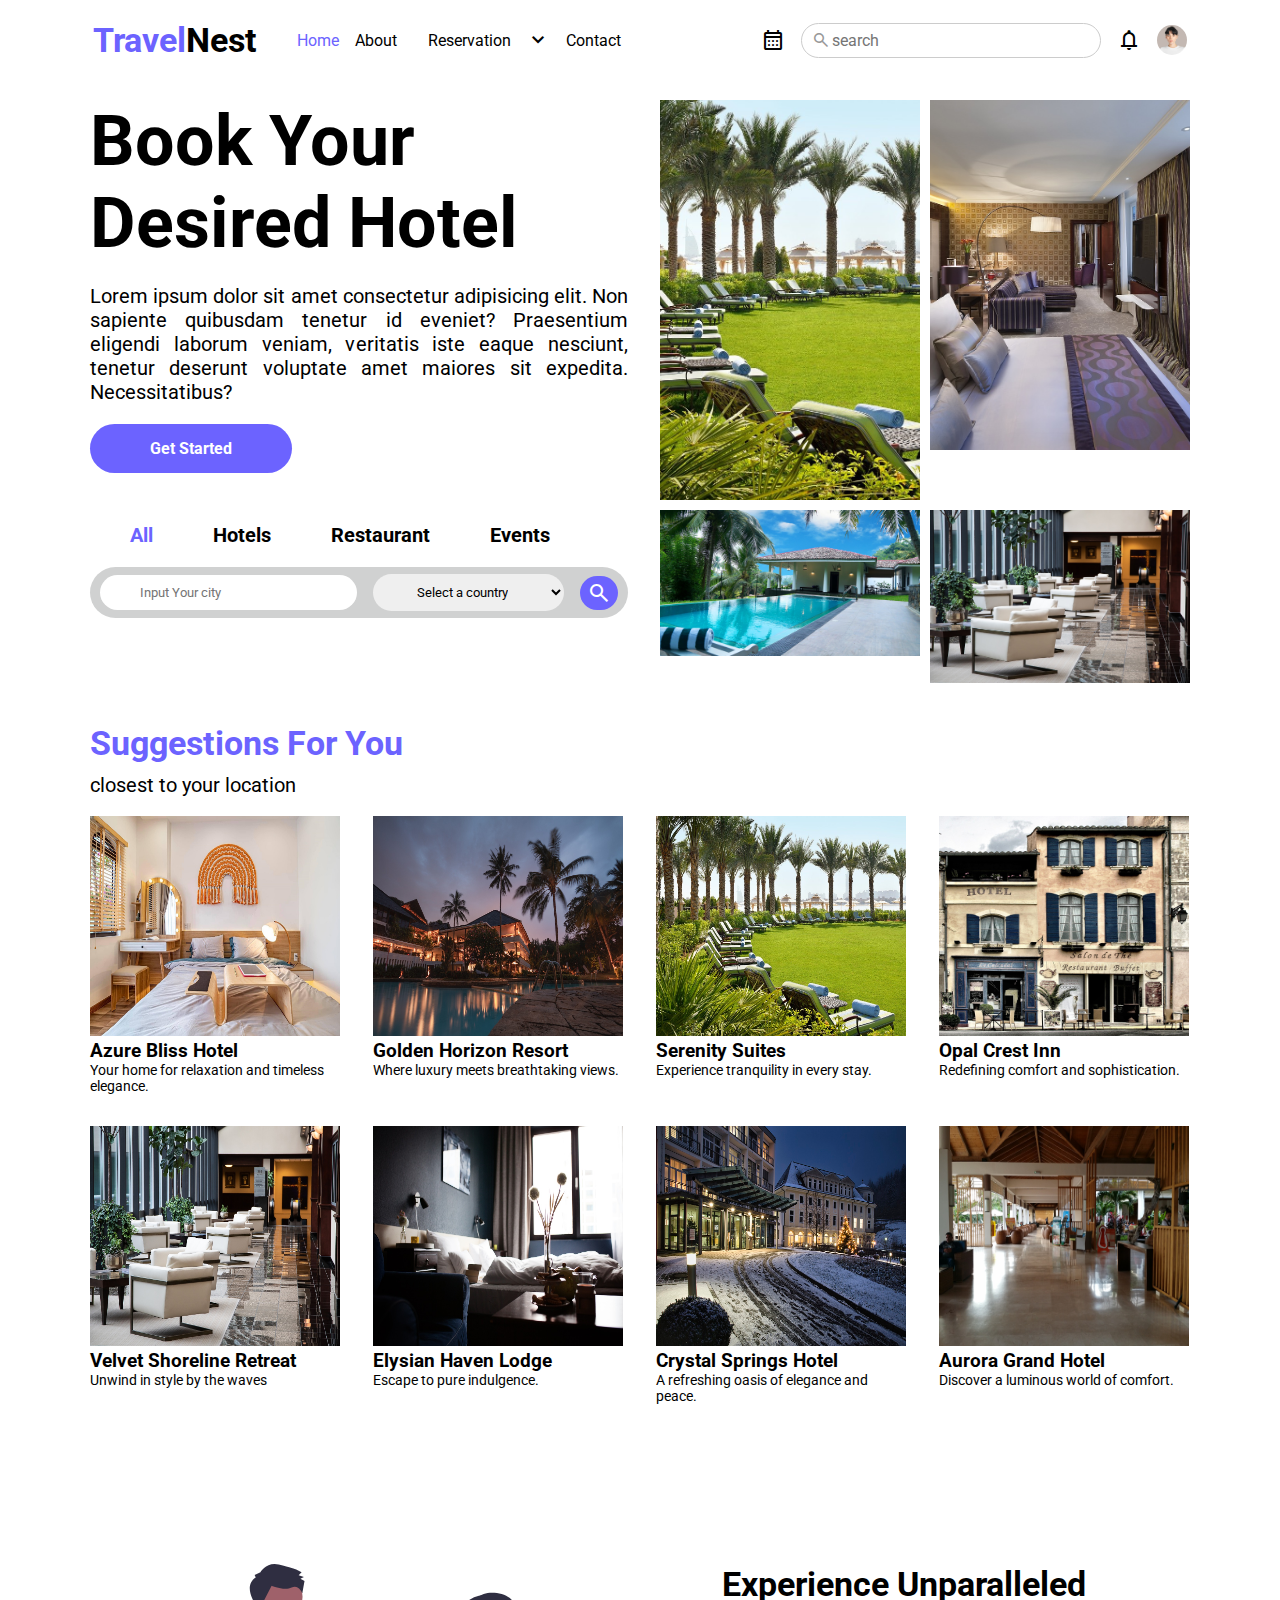
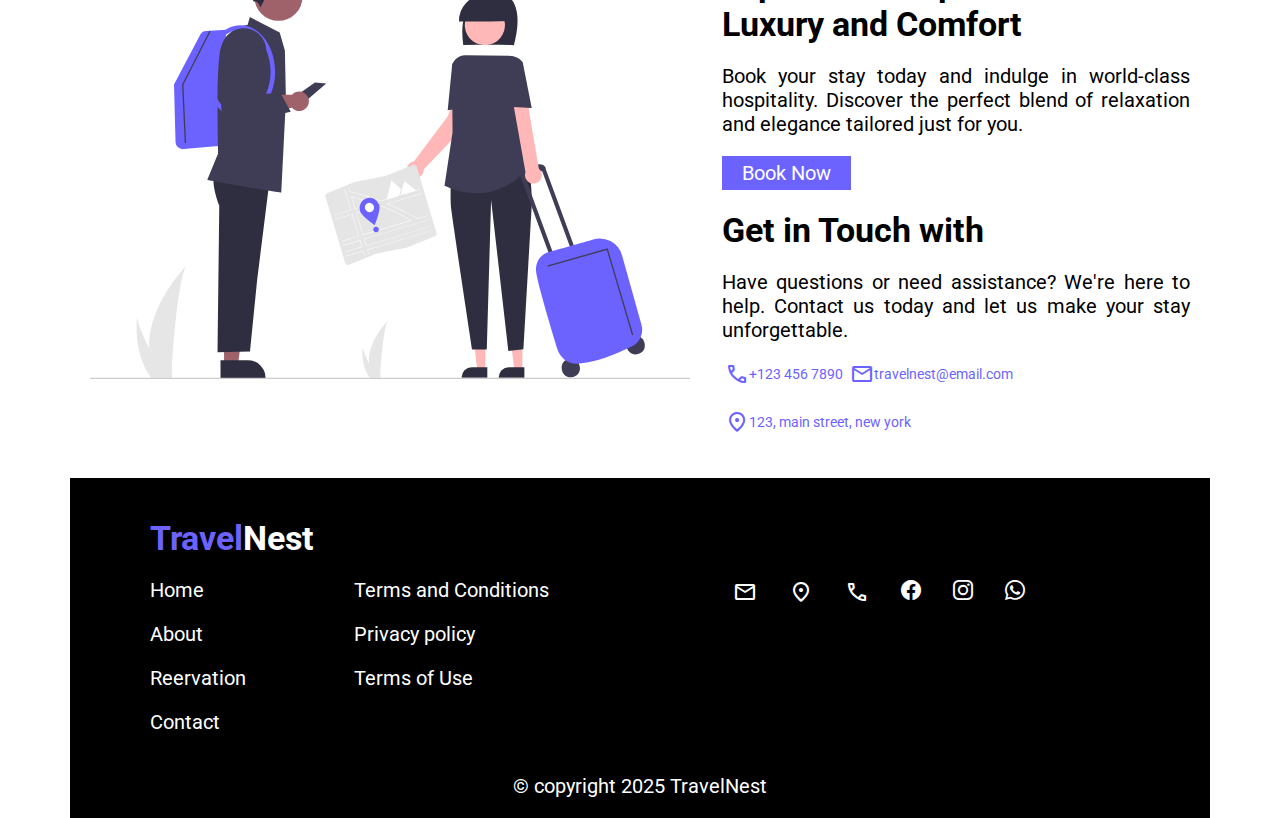
<file: school/index.html>
<!DOCTYPE html>
<html lang="en">
<head>
    <meta charset="UTF-8">
    <meta name="viewport" content="width=device-width, initial-scale=1.0">
    <title>silo</title>
    <link rel="stylesheet" href="css/style.css">
    <link rel="preconnect" href="https://fonts.googleapis.com">
    <link href="https://cdn.jsdelivr.net/npm/bootstrap-icons/font/bootstrap-icons.css" rel="stylesheet">

    <link rel="preconnect" href="https://fonts.gstatic.com" crossorigin>
<link href="https://fonts.googleapis.com/css2?family=Poppins:ital,wght@0,100;0,200;0,300;0,400;0,500;0,600;0,700;0,800;0,900;1,100;1,200;1,300;1,400;1,500;1,600;1,700;1,800;1,900&family=Roboto:ital,wght@0,100;0,300;0,400;0,500;0,700;0,900;1,100;1,300;1,400;1,500;1,700;1,900&display=swap" rel="stylesheet">
<link rel="stylesheet" href="https://fonts.googleapis.com/css2?family=Material+Symbols+Outlined" />

</head>
<body>
<header>
    <nav class="navbar">
        <h1 class="header">
            <span class="side_text">Travel</span>Nest
        </h1>
        <ul class="side">
            <li class="active nav_menu">
                Home
            </li>
            <li class="nav_menu">
                About
            </li>
            <li class="nav_menu">
              <a href="reservation.html">  Reservation </a> <span class="material-symbols-outlined">
                    keyboard_arrow_down
                    </span>
                <ul class="drop">
                    <a href="reservation.html"> <li>
                          Hotel
                    </li></a>
                    <a href="reservation.html">  <li>
                          Airbnb
                    </li></a>
                    <a href="reservation.html">  <li>
                         Luxury Villas
                    </li></a>
                </ul>
            </li>
            <li class="nav_menu">
                Contact
            </li>
        </ul>
        <ul class="sideer">
            <li class="nav_menu"><span class="material-symbols-outlined">
                calendar_month
                </span></li>
                <li class="nav_menu">
                    <div class="search-container">
                    <input type="search" name="search"  class="sse" id="" placeholder="search">
                    <span class="material-symbols-outlined">search</span>
                </div>
                </li>
                <li class="nav_menu">
                    <span class="material-symbols-outlined">notifications</span>
                </li>
                <li class="nav_menu">
                    <img src="assets/beautiful-woman-face-portrait-brown-background.jpeg" alt="hh" width="30px" class="img">
                </li>
        </ul>
    </nav>
</header>

<div id="popup" class="popup">
    <div class="popup-content">
      <p>Head over to <a href="reservation.html">Reservation</a> to book a hotel.</p>
      <button id="closePopup" class="close-button">Cancel</button>
    </div>
  </div>


<main>
<div class="container">
    <div class="container_text">
        <h1 class="bold">Book Your <br> Desired Hotel</h1>
        <p>Lorem ipsum dolor sit amet consectetur adipisicing elit. Non sapiente quibusdam tenetur id eveniet? Praesentium eligendi laborum veniam, veritatis iste eaque nesciunt, tenetur deserunt voluptate amet maiores sit expedita. Necessitatibus?</p>
        <button class="get">Get Started</button>

        <ul class="filter fillter">
            <li class="active" data-category="all"> All</li>
            <li  data-category="hotels" >Hotels</li>
            <li data-category="restaurants">Restaurant</li>
            <li data-category="events">Events</li>
        </ul>
        <div class="fillter_us">
            <input type="text" name="city" class="city" placeholder="Input Your city">

<select id="country" name="country" class="city">
    <option value="" disabled selected>Select a country</option>
    <option value="US">United States</option>
    <option value="GB">United Kingdom</option>
</select>
<span class="material-symbols-outlined ss">search</span>

        </div>
    </div>
    <div class="container_img">

        <img src="assets/hotel-7885138_1280.jpg" alt="" width="300px" height="400px" class="me" >

        <img src="assets/hotel-595121_1280.jpg" alt="" width="300px" height="350px" class="short sht">
        <img src="assets/manor-house-2359884_1280.jpg" alt="" width="100px" class="sht">
        <img src="assets/design-3588214_1280.jpg" alt="" width="300px" class="sht">


    </div>
</div>


<section class="sugg">
    <div class="cards">
        <h1 class="header gh">
            Suggestions For You
        </h1>
        <h5 class="cl">closest to your location</h5>
        <br>

        <div class="img_location">
            <div class="img_hold" data-category="hotels">
                <a href="details.html">
                <img src="assets/bedroom-6577523_1280.jpg" alt="" width="250px" height="220px">
                <h3 >Azure Bliss Hotel</h3>
                <h3 class="h"> Your home for relaxation and timeless elegance.</h3>
            </a>
            </div>

            <div class="img_hold" data-category="events">
                <a href="details.html">
                <img src="assets/hotel-1831072_1280.jpg" alt="" width="250px" height="220px">

                <h3 >Golden Horizon Resort</h3>
                <h3 class="h"> Where luxury meets breathtaking views.</h3>
</a>
            </div>
            <div class="img_hold" data-category="hotels">
                <a href="details.html">
                <img src="assets/hotel-7885138_1280.jpg" alt="" width="250px" height="220px">
                <h3 >Serenity Suites</h3>
                <h3 class="h">Experience tranquility in every stay.</h3></a>
            </div>
            <div class="img_hold" data-category="events">
                <a href="details.html">
                <img src="assets/building-66789_1280.jpg" alt="" width="250px" height="220px">
                <h3 >Opal Crest Inn</h3>
                <h3 class="h">Redefining comfort and sophistication.</h3></a>
            </div>
            <div class="img_hold" data-category="restaurants">
                <a href="details.html">
                <img src="assets/design-3588214_1280.jpg" alt="" width="250px" height="220px">
                <h3 >Velvet Shoreline Retreat</h3>
                <h3 class="h">Unwind in style by the waves</h3></a>
            </div>
            <div class="img_hold" data-category="hotels">
                <a href="details.html">
                <img src="assets/hotel-1749602_1280.jpg" alt="" width="250px" height="220px">
                <h3 >Elysian Haven Lodge</h3>
                <h3 class="h">Escape to pure indulgence.</h3></a>
            </div>
            <div class="img_hold" data-category="hotels">
                <a href="details.html">
                <img src="assets/hotel-6862159_1280.jpg" alt="" width="250px" height="220px">
                <h3 >Crystal Springs Hotel</h3>
                <h3 class="h">A refreshing oasis of elegance and peace.</h3></a>
            </div>
            <div class="img_hold" data-category="restaurants">
                <a href="details.html">
                <img src="assets/hotel-2716635_1280.jpg" alt="" width="250px" height="220px">
                <h3 >Aurora Grand Hotel</h3>
                <h3 class="h">Discover a luminous world of comfort.</h3></a>
            </div>

        </div>
    </div>
</section>

<section class="Travel">
<div class="travel">
    <div class="travel_img">
        <img src="assets/undraw_travelers_vttm.svg" alt="" width="600">
    </div>
    <div class="travel_text">
        <h1 class="header ggf">
            Experience Unparalleled Luxury and Comfort
        </h1>
        <p class="ffd">Book your stay today and indulge in world-class hospitality. Discover the perfect blend of relaxation and elegance tailored just for you.</p>
        <button class="gett">Book Now</button>


            <h2 class="header hg ggf">Get in Touch with</h2>
            <p class="ffd">Have questions or need assistance? We're here to help. Contact us today and let us make your stay unforgettable.</p>
        <div>
             <p class="call"> <span class="material-symbols-outlined"> call</span> +123 456 7890</p>

                <p class="call"> <span class="material-symbols-outlined"> mail</span>travelnest@email.com</p>


                <p class="call"> <span class="material-symbols-outlined"> location_on</span> 123, main street, new york</p>
        </div>


    </div>
</div>
</section>

</main>

<footer>
    <div class="dd">
    <div class="foot">
    <ul>
        <li>
           <h1 class="header"> <span class="side_text">Travel</span>Nest</h1>
        </li>
        <li>
            <p>Home</p>
        </li>
        <li>
            <P>About</P>
        </li>
        <li>
         <p>   Reervation </p>
        </li>
        <li>
        <p>Contact</p>
        </li>
    </ul>
</div>
<div class="seco">
    <ul>
        <li>
           <p> Terms and Conditions</p>
        </li>
        <li>
           <p> Privacy policy</p>
        </li>
        <li>
        <p>Terms of Use</p>
        </li>
    </ul>
</div>
<div class="thrid">
    <ul class="icon">
        <li>
            <p><span class="material-symbols-outlined">mail</span></p>
        </li>
        <li>
        <p><span class="material-symbols-outlined">location_on</span></p>
        </li>
        <li>
        <p>   <span class="material-symbols-outlined">call</span></p>
        </li>
        <li>
        <p>  <i class="bi bi-facebook"></i></p>
        </li>
        <li><p><i class="bi bi-instagram"></i> </p></li>
        <li> <p><i class="bi bi-whatsapp"></i></p></li>
    </ul>
</div>

</div>
<p style="color: white; text-align: center;">&copy copyright 2025 TravelNest</p>
</footer>
 <script>
    document.addEventListener("DOMContentLoaded", () => {
    const filterItems = document.querySelectorAll(".filter li");
    const suggestionCards = document.querySelectorAll(".img_hold");

    filterItems.forEach(item => {
        item.addEventListener("click", () => {
            // Remove active class from all filter items
            filterItems.forEach(filter => filter.classList.remove("active"));

            // Add active class to the clicked item
            item.classList.add("active");

            // Get the selected category
            const selectedCategory = item.getAttribute("data-category");

            // Show or hide suggestion cards based on the selected category
            suggestionCards.forEach(card => {
                const cardCategory = card.getAttribute("data-category");

                if (selectedCategory === "all" || cardCategory === selectedCategory) {
                    card.style.display = "block"; // Show matching cards
                } else {
                    card.style.display = "none"; // Hide non-matching cards
                }
            });
        });
    });
});


// Show the popup
function showPopup() {
  const popup = document.getElementById("popup");
  popup.style.visibility = "visible";
  popup.style.opacity = "1";
}

// Close the popup
document.getElementById("closePopup").addEventListener("click", function () {
  const popup = document.getElementById("popup");
  popup.style.visibility = "hidden";
  popup.style.opacity = "0";
});

// Example: Automatically show the popup after 3 seconds (optional)
setTimeout(showPopup, 3000);

 </script>
</body>
</html>
</file>
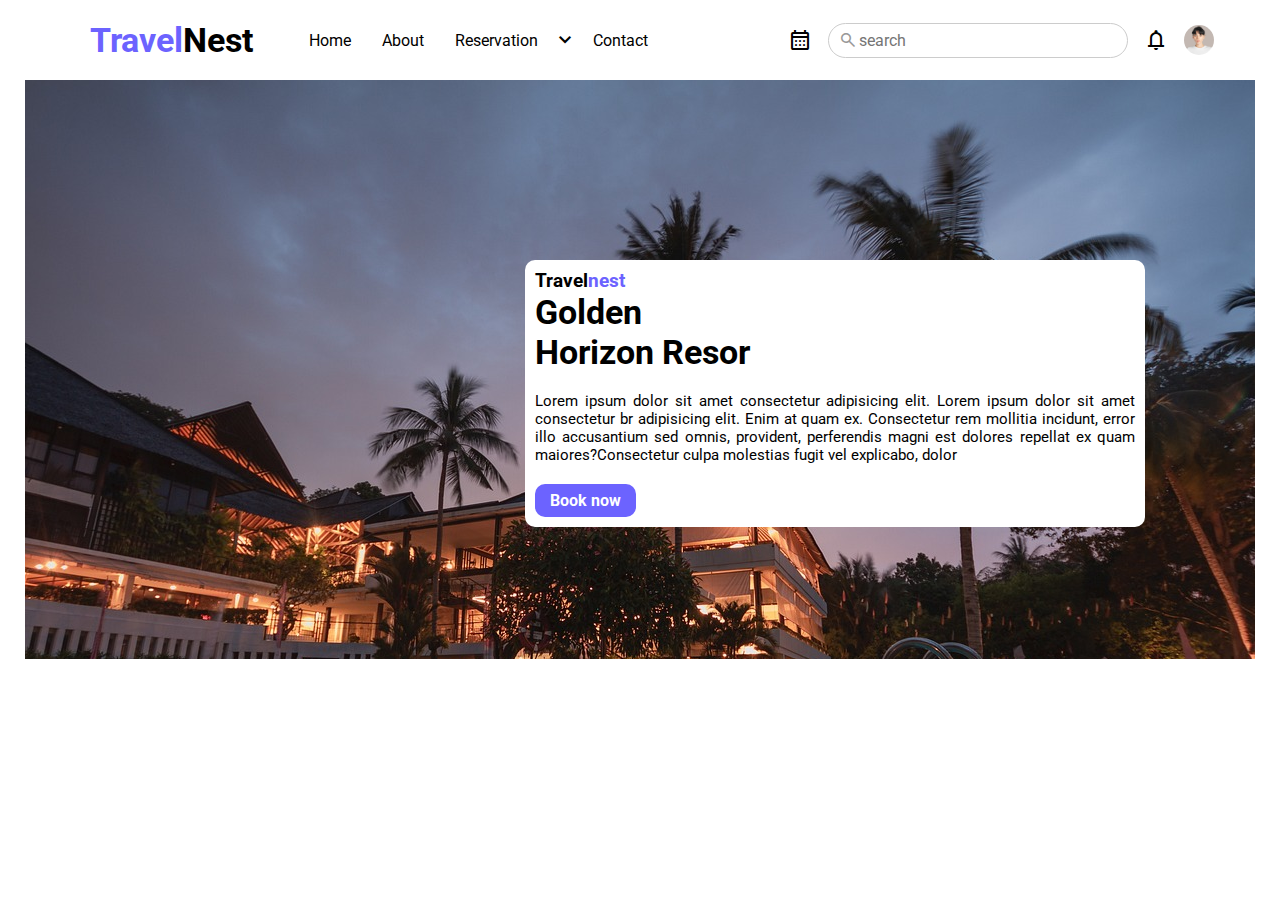
<file: school/details.html>
<!DOCTYPE html>
<html lang="en">
<head>
    <meta charset="UTF-8">
    <meta name="viewport" content="width=device-width, initial-scale=1.0">
    <title>Document</title>
    <link rel="stylesheet" href="css/detail.css">
    <link rel="preconnect" href="https://fonts.googleapis.com">
    <link href="https://cdn.jsdelivr.net/npm/bootstrap-icons/font/bootstrap-icons.css" rel="stylesheet">

    <link rel="preconnect" href="https://fonts.gstatic.com" crossorigin>
<link href="https://fonts.googleapis.com/css2?family=Poppins:ital,wght@0,100;0,200;0,300;0,400;0,500;0,600;0,700;0,800;0,900;1,100;1,200;1,300;1,400;1,500;1,600;1,700;1,800;1,900&family=Roboto:ital,wght@0,100;0,300;0,400;0,500;0,700;0,900;1,100;1,300;1,400;1,500;1,700;1,900&display=swap" rel="stylesheet">
<link rel="stylesheet" href="https://fonts.googleapis.com/css2?family=Material+Symbols+Outlined" />
</head>
<body>
    <header>
        <nav class="navbar">
            <h1 class="header">
                <span class="side_text">Travel</span>Nest
            </h1>
            <ul class="side">
                <li class="active nav_menu">
                  <a href="index.html">Home</a>
                </li>
                <li class="nav_menu">
                    About
                </li>
                <li class="nav_menu">
                  <a href="reservation.html">  Reservation </a> <span class="material-symbols-outlined">
                        keyboard_arrow_down
                        </span>
                        <ul class="drop">
                            <a href="reservation.html"> <li>
                                  Hotel
                            </li></a>
                            <a href="reservation.html">  <li>
                                  Airbnb
                            </li></a>
                            <a href="reservation.html">  <li>
                                 Luxury Villas
                            </li></a>
                        </ul>
                </li>
                <li class="nav_menu">
                    Contact
                </li>
            </ul>
            <ul class="sideer">
                <li class="nav_menu"><span class="material-symbols-outlined">
                    calendar_month
                    </span></li>
                    <li class="nav_menu">
                        <div class="search-container">
                        <input type="search" name="search" id="" placeholder="search">
                        <span class="material-symbols-outlined">search</span>
                    </div>
                    </li>
                    <li class="nav_menu">
                        <span class="material-symbols-outlined">notifications</span>
                    </li>
                    <li class="nav_menu">
                        <img src="assets/beautiful-woman-face-portrait-brown-background.jpeg" alt="hh" width="30px" class="img">
                    </li>
            </ul>
        </nav>
    </header>


    <section>
        <div class="cont">
          <div class="text_cont">
            <h3>Travel<span class="active">nest</span></h3>
            <h1 class="header">
                Golden <br>Horizon Resor
            </h1>
            <p>Lorem ipsum dolor sit amet consectetur adipisicing elit. Lorem ipsum dolor sit amet consectetur br adipisicing elit. Enim at quam ex. Consectetur rem mollitia incidunt, error illo accusantium sed omnis, provident, perferendis magni est dolores repellat ex quam maiores?Consectetur culpa molestias fugit vel explicabo, dolor </p>
            <button class="get">Book now</button>
          </div>
        </div>
    </section>


</body>
</html>
</file>
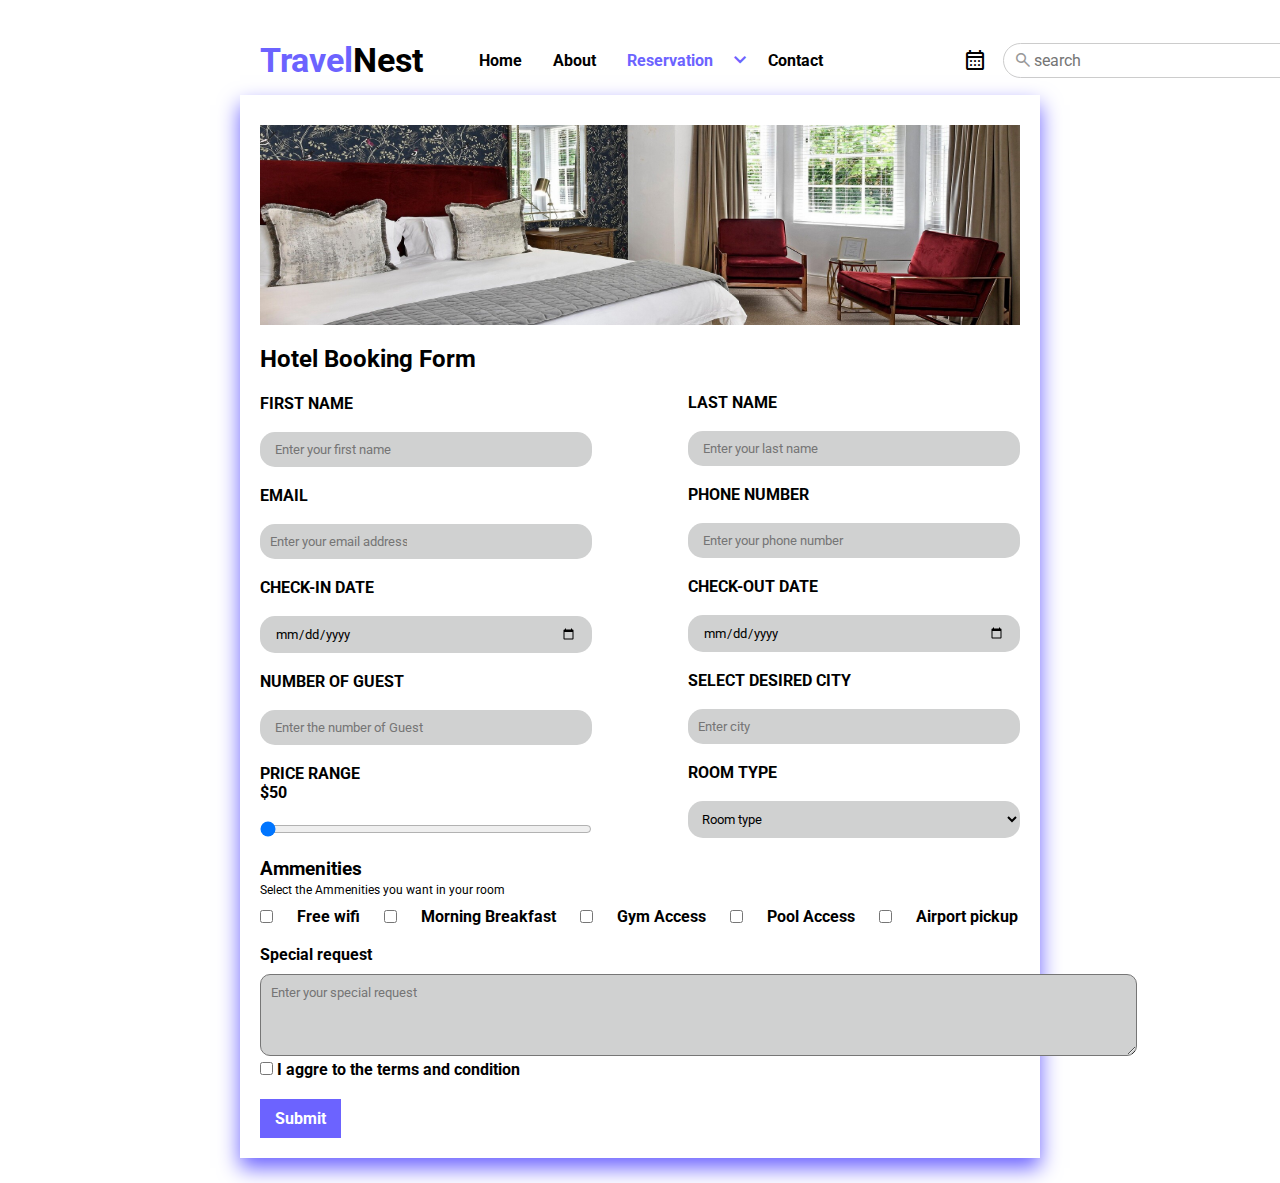
<file: school/reservation.html>
<!DOCTYPE html>
<html lang="en">
<head>
    <meta charset="UTF-8">
    <meta name="viewport" content="width=device-width, initial-scale=1.0">
    <title>Document</title>
    <link rel="stylesheet" href="css/reservation.css">
    <link rel="preconnect" href="https://fonts.googleapis.com">
    <link href="https://cdn.jsdelivr.net/npm/bootstrap-icons/font/bootstrap-icons.css" rel="stylesheet">

    <link rel="preconnect" href="https://fonts.gstatic.com" crossorigin>
<link href="https://fonts.googleapis.com/css2?family=Poppins:ital,wght@0,100;0,200;0,300;0,400;0,500;0,600;0,700;0,800;0,900;1,100;1,200;1,300;1,400;1,500;1,600;1,700;1,800;1,900&family=Roboto:ital,wght@0,100;0,300;0,400;0,500;0,700;0,900;1,100;1,300;1,400;1,500;1,700;1,900&display=swap" rel="stylesheet">
<link rel="stylesheet" href="https://fonts.googleapis.com/css2?family=Material+Symbols+Outlined" />
</head>
<b>

    <header>
        <nav class="navbar">
            <h1 class="header">
                <span class="side_text">Travel</span>Nest
            </h1>
            <ul class="side">
                <li class="nav_menu">
                  <a href="index.html">Home</a>
                </li>
                <li class="nav_menu">
                    About
                </li>
                <li class="nav_menu active">
                  <a href="reservation.html" class="active">  <span class="active">Reservation</span> </a> <span class="material-symbols-outlined">
                        keyboard_arrow_down
                        </span>
                        <ul class="drop">
                            <a href="reservation.html"> <li>
                                  Hotel
                            </li></a>
                            <a href="reservation.html">  <li>
                                  Airbnb
                            </li></a>
                            <a href="reservation.html">  <li>
                                 Luxury Villas
                            </li></a>
                        </ul>
                </li>
                <li class="nav_menu">
                    Contact
                </li>
            </ul>
            <ul class="sideer">
                <li class="nav_menu"><span class="material-symbols-outlined">
                    calendar_month
                    </span></li>
                    <li class="nav_menu">
                        <div class="search-container">
                        <input type="search" name="search" id="" placeholder="search">
                        <span class="material-symbols-outlined">search</span>
                    </div>
                    </li>
                    <li class="nav_menu">
                        <span class="material-symbols-outlined">notifications</span>
                    </li>
                    <li class="nav_menu">
                        <img src="assets/beautiful-woman-face-portrait-brown-background.jpeg" alt="hh" width="30px" class="img">
                    </li>
            </ul>
        </nav>
    </header>

    <div class="con">
<div class="container">
    <img src="css/Untitled design (1).jpg" alt="" width="1000px" height="200px" class="imge">
</div>
<div class="heading">
    <h2 class="hot">
        Hotel Booking Form
    </h2>
<form action="" id="myForm">
    <div class="form">
        <div class="f_part">
            <label for="f_name">FIRST NAME</label> <br>
            <input type="text" name="" id="" placeholder="Enter your first name" class="inp" equired> <br>

            <label for="email">EMAIL</label> <br>
            <input type="email" name="" id="" placeholder="Enter your email address" class="inp" required> <br>

            <label for="check_in">CHECK-IN DATE</label> <br>
            <input type="date" name="" id="" class="inp" required> <br>

            <label for="f_name">NUMBER OF GUEST</label> <br>
            <input type="number" name="" id="" placeholder="Enter the number of Guest" class="inp" required> <br>

            <label for="f_name">PRICE RANGE</label> <span id="priceValue" class="i">$50</span> <br>
            <input type="range" name="" id="priceRange" placeholder="Enter the number of Guest" class="inp" min="200" max="5000" step="50" value="50" oninput="updatePriceValue(this.value)" required>

        </div>

        <div class="s_part">
            <label for="l_name">LAST NAME</label> <br>
            <input type="text" name="" id="" placeholder="Enter your last name" class="inp" required> <br>

            <label for="phone">PHONE NUMBER</label> <br>
            <input type="tel" name="" id="" placeholder="Enter your phone number" class="inp" required> <br>

            <label for="check_out">CHECK-OUT DATE</label> <br>
            <input type="date" name="" id="" class="inp" required> <br>

            <label for="check_out">SELECT DESIRED CITY</label> <br>
            <input list="cities" name="" id="city" class="inp" placeholder="Enter city" required>
            <datalist id="cities">
                <option value="New York">
                <option value="Miami">
                <option value="Boston">
                <option value="Los Angeles">
                <option value="Chicago">
            </datalist>
            <br>

            <label for="">ROOM TYPE</label> <br>
            <select id="country" name="country" class="inp"  required>
                <option value="" disabled selected>Room type</option>
                <option value="US">Single</option>
                <option value="GB">Double</option>
                <option value="GB">Masters Lounge</option>
            </select>

        </div>

    </div>
    <div class="amm">
    <h3 class="hoti">Ammenities</h3>
    <p class="pi">Select the Ammenities you want in your room</p>
    <div class="iv">
    <input type="checkbox" name="" id="">
    <label for="">Free wifi</label>
    <input type="checkbox" name="" id="">
    <label for="">Morning Breakfast</label>
    <input type="checkbox" name="" id="">
    <label for="">Gym Access </label>
    <input type="checkbox" name="" id="">
    <label for="">Pool Access</label>
    <input type="checkbox" name="" id="">
    <label for="">Airport pickup</label>
</div>
    <br>
    <label for="spec" class="spec">Special request</label><br>
    <textarea name="" id="" cols="105" rows="4" width="100%" class="tt" placeholder="Enter your special request"></textarea> <br>

    <input type="checkbox" name="" id="">
    <label for="terms">I aggre to the terms and condition</label> <br>
     <button class="get" type="submit" id="submitButton">Submit</button>
</div>
</form>
</div>
</div>

<div id="confirmationPopup" class="popup">
    <div class="popup-content">
      <p>Your request has been submitted.</p>
      <button id="closeConfirmation" class="close-button">OK</button>
    </div>
  </div>





<script>
    function updatePriceValue(value) {
        document.getElementById('priceValue').textContent = `$${value}`;
    }

    // Form submission event
document.getElementById("myForm").addEventListener("submit", function (event) {
  event.preventDefault(); // Prevent the form from actually submitting

  // Show the confirmation popup
  const popup = document.getElementById("confirmationPopup");
  popup.style.visibility = "visible";
  popup.style.opacity = "1";
});

// Close the popup
document.getElementById("closeConfirmation").addEventListener("click", function () {
  const popup = document.getElementById("confirmationPopup");
  popup.style.visibility = "hidden";
  popup.style.opacity = "0";
});

</script>
</body>
</html>
</file>
<file: school/css/style.css>
@import url('base.css');
*{
    margin: 0;
    font-family: var(--body-font-family);

}
a{
    text-decoration: none;
    color: black;
}

ul{
    list-style: none;
}
header{
    margin-top: 15px;
    justify-self: center;
}
.active{
    color: var(--primary-color);
}

.side_text{
    color: var(--primary-color);
}
.header{
    font-size: var(--h1-font-size);
}
.side{
    display: flex;
    gap: 1em;
    align-items: center;
}
.nav_menu{
    display: inline-flex;
    align-items: center;
}

.sideer{
    display: flex;
    margin-left: 200px;
    gap: 1em;
    align-items: center;
}
.img{
    border-radius: 30px;
}
.drop{
    display: none;
}
.navbar{
    display: flex;
    align-items: center;
}

.search-container {
    position: relative;
      width: 300px;
}
.search-container input[type="search"] {
    width: 100%;
    padding: 7px 30px;
    border: 1px solid #ccc;
    border-radius: 20px;
    font-size: 16px;
    box-sizing: border-box;
}
.search-container .material-symbols-outlined {
    position: absolute;
    top: 50%;
    left: 10px;
    transform: translateY(-50%);
    color: #999;
    font-size: 20px;
    pointer-events: none;
}

/* Popup container */
.popup {
    position: fixed;
    top: 0;
    left: 0;
    width: 100%;
    height: 100%;
    background-color: rgba(0, 0, 0, 0.5);
    display: flex;
    justify-content: center;
    align-items: center;
    visibility: hidden;
    opacity: 0;
    transition: visibility 0s, opacity 0.3s ease-in-out;
  }

  /* Popup content */
  .popup-content {
    background: white;
    padding: 20px;
    border-radius: 8px;
    text-align: center;
    width: 300px;
    box-shadow: 0 4px 6px rgba(0, 0, 0, 0.2);
  }

  /* Close button */
  .close-button {
    margin-top: 10px;
    padding: 10px 20px;
    background: var(--primary-color);
    color: white;
    border: none;
    border-radius: 4px;
    cursor: pointer;
  }

  .close-button:hover {
    background: var(--primary-color);
  }

  .popup a {
    color: var(--primary-color);
    text-decoration: none;
  }

  .popup a:hover {
    text-decoration: underline;
  }


/* Base styles */
.nav_menu {
    position: relative; /* To position the dropdown relative to the parent */
    list-style: none;
}

.nav_menu > a {
    text-decoration: none;
    color: black;
    padding: 10px 15px;
    display: inline-block;
}

.material-symbols-outlined {
    vertical-align: middle;
}

/* Dropdown menu */
.drop {
    display: none; /* Hidden by default */
    position: absolute; /* Positioned relative to the .nav_menu */
    top: 100%; /* Below the parent menu */
    left: 0;
    background-color: white;
    padding: 0;
    margin: 0;
    list-style: none;
    border: 1px solid #ddd;
    box-shadow: 0 2px 5px rgba(0, 0, 0, 0.1);
    z-index: 10;
}

.drop li {
    padding: 10px 15px;
    white-space: nowrap;
    color: black;
}

.drop li:hover {
    background-color: #f0f0f0;
    cursor: pointer;
}

/* Show dropdown on hover */
.nav_menu:hover .drop {
    display: block;
}

li:hover{
    color: var(--primary-color);
    transition: 300ms ease;
    cursor: pointer;
}
a:hover{
    color: var(--primary-color);
    transition: all 300ms ease ;

}
/* end of header section */



/* beginning of main section */
.container{

    display: flex;
    gap: 2em;
    max-width: 1190px;
    margin: 0 auto;
    margin-top: 40px;
    padding: 20px;
}
.bold{
    font-size: 70px;

}
p{
    margin-top: 20px;
    font-size: var(--p-font-size);
    font-weight: var(--font-weight-normal);
    text-align: justify;
}
.get{
    margin-top: 20px;
    padding: 15px 60px;
    border-radius: 30px;
    border: none;
    font-size: var(--p-color);
    font-weight: var(--font-weight-bold);
    background: var(--primary-color);
    color: var(--white-color);
    cursor: pointer;
}
.get:hover{
background-color: var(--grey-color);
color: var(--primary-color);
}

.fillter{
    margin-top: 50px;
    display: flex;
    gap: 3em;
    font-size: var(--p-font-size);
    font-weight: var(--font-weight-bold);
}

.container_img {
    display: grid;
    grid-template-columns: repeat(2, 1fr); /* Creates 3 equal columns */
    gap: 10px; /* Adds space between images */
    margin: 0; /* Remove any default margin on the images */
        padding: 0;
}

.container_img img {
    width: 100%; /* Ensures images fill their grid item */
     /* Maintains aspect ratio */
    object-fit: cover; /* Makes sure images cover the area of the grid item without distortion */
    margin: 0; /* Remove any default margin on the images */
        padding: 0;
}

.fillter_us{
    margin-top: 20px;
    padding: 7px 10px;
    border-radius: 30px;
    display: inline-flex;
    align-items: center;
    gap: 1em;
    background: var(--grey-color);
}



.city{
    padding: 10px 40px ;
    border: none;
    border-radius: 30px;
}

.ss{
    border: none;
    padding: 5px 7px;
    border-radius: 50px;
    background: var(--primary-color);
    color: var(--white-color);

}

/* suggestions */


.sugg{
    gap: 2em;
    max-width: 1190px;
    margin: 0 auto;
    margin-top: 40px;
    padding: 20px;
}
.img_location{
    display: grid;
    grid-template-columns: repeat(4, 1fr);
    gap: 2em;
    width: 100%;
}
.cl{
    margin-top: 10px;
    font-size: var(--p-font-size);
    font-weight: var(--font-weight-normal);
}
.h{
    font-weight: var(--font-weight-normal);
    font-size: var(--product-link-font-size);
}
.img_hold{
    cursor: pointer;
    max-width: 250px;

}
.img_hold:hover {
    box-shadow: 0 10px 20px var(--primary-color); /* Blue glow shadow */
    transform: translateY(-5px); /* Subtle lift */
}
.gh{
    color: var(--primary-color);
}
/* travel */

.Travel{
    max-width: 1190px;
    margin: 0 auto;
    margin-top: 100px;
    padding: 20px;
}
.travel{
    display: flex;
    gap: 2em;
}
.gett{
    background: var(--primary-color);
    border: none;
    padding: 5px 20px;
    margin-top: 20px;
    border-radius: 30px;
    font-size: var(--p-font-size);
    color: var(--white-color);
}
.hg{
    align-items: center;
    margin-top: 20px;
    font-weight: var(--font-weight-bold);


}

.call{
    color: var(--primary-color);
    font-size: var(--product-link-font-size);
    display: inline-flex;
    align-items: center;
    margin-left: 0.2em;
    cursor: pointer;

}
footer{
    background: black;
    max-width: 1190px;
    margin: 0 auto;
    padding: 20px;
}

.dd{
    margin-top: 40px;
    display:flex;
    max-width: 1190px;
    margin: 0 auto;
    padding: 20px;
    background: black;
}
.dd li{
    color: var(--white-color);
}
.dd li:hover{
    color: var(--primary-color);
}
.seco{
    margin-top: 40px;
}

.icon{
    display: flex;
    gap: 2em;
    margin-top: 40px;
    margin-left: 9em;
}
.thrid li{
    color: var(--white-color);
}


@media (max-width: 1290px) {


 .sideer{
    margin-left: 100px;
 }
 .container{
    max-width: 1100px;
    margin: 0 auto;
    padding: 20px;
 }
 .sugg{
    max-width: 1100px;
    margin: 0 auto;
    padding: 20px;
 }
 .travel{
    max-width: 1100px;
    margin: 0 auto;
    padding: 20px;
 }
 footer{
    max-width: 1100px;
    margin: 0 auto;
    padding: 20px;
 }
 header{
    max-width: 1100px;
    margin: 0 auto;
    padding: 20px;
 }
 .gett{
    border-radius: 0px;
 }
}

@media (max-width: 1180px) {

.sideer{
    margin-left: calc(100% - 1000px);
 }

 .sugg{
    max-width: 1000px;
    margin: 0 auto;
    padding: 20px;
 }
 .travel{
    max-width: 1000px;
    margin: 0 auto;
    padding: 20px;
 }
 footer{
    max-width: 1000px;
    margin: 0 auto;
    padding: 20px;
 }
 header{
    max-width: 1100px;
    margin: 0 auto;
    padding: 20px;
 }
 .img_location{
    grid-template-columns: repeat(4, 1fr);

}
.img_hold img{
    width: 225px;

}
}


@media (max-width: 1072px) {
body{

    margin-left: 0;
}
main{
    align-items: center;
}
.container{
    max-width: 900px;
    margin: 0 auto;
    padding: 20px;
 }
.container_text{
    margin-top: 2em;
}
.bold{
    font-size: 50px;
}
.container_img{
    margin-top: 0;
}
.container_img img{
    width: 170px;
    height: 200px;
}
.container_img  .short{
    height: 170px;
}
.container_text p{
    font-size: 19px;
}

.sugg{
    max-width: 900px;
    margin: 0 auto;
    padding: 20px;
 }
 .sideer{
    margin-left:200px;
 }
 .travel{
    max-width: 900px;
    margin: 0 auto;
    padding: 20px;
 }
 footer{
    max-width: 900px;
    margin: 0 auto;
    padding: 20px;
 }
 header{
    max-width: 900px;
    margin: 0 auto;
    padding: 20px;
 }
 .ggf{
    font-size: 24px;
 }
 .ffd{
    font-size: 15px;
 }
 .call{
    font-size: 12px;
 }
 .img_hold img{
    width: 210px;

}

  .search-container input[type="search"] {
    width: 100%;
    padding: 7px 30px;
    display: none;

}
.search-container {
    position: relative;
      width: 0px;
}
.search-container input[type="search"] {
    width: 100%;
    padding: 7px 30px;
    border: 1px solid #ccc;
    border-radius: 20px;
    font-size: 16px;
    box-sizing: border-box;
}
.search-container .material-symbols-outlined {
    position: absolute;
    top: 50%;
    left: -10px;
    transform: translateY(-50%);
    color: #999;
    font-size: 20px;
    pointer-events: none;
}
.sideer{
    gap: 2em;
}
}

@media (max-width: 1000px) {

    .container{
        display: grid;
        grid-template-areas:
        "second"
        "first"
        ;
    }
    .container_text:nth-child(1){
        grid-area: first;
    }
    .container_img:nth-child(2){
        grid-area: second;
    }
    .sht{
        display: none;
    }
    .sideer{
        margin-left:100px;
     }

     .container_img .me{
        width: calc(100vh + 230px);
     }
     .img_hold img{
        width: 240px;

    }
    .travel{
        max-width:800px;
        margin: 0 auto;
        padding: 20px;
     }
     .container{
        max-width: 800px;
     }
     footer{
        max-width: 800px;
        margin: 0 auto;
        padding: 20px;
     }
     header{
        max-width: 800px;
        margin: 0 auto;
        padding: 20px;
     }
     .sugg{
        max-width: 800px;
        margin: 0 auto;
        padding: 20px;
     }
     .img_location{
        grid-template-columns: repeat(3, 1fr);

    }
}
@media (max-width: 900px) {

    .container_img .me{
        width: calc(100vh + 200px);
     }
    .sugg{
        max-width: 800px;
        margin: 0 auto;
        padding: 20px;
     }
     .sideer{
        margin-left: 39px;
     }

}

@media (max-width: 840px) {

    .container_img .me{
        max-width: 1000px;
        width: calc(calc(100% + 400px) - 30px);
        align-items: center;
        align-content: center;
        justify-content: center;
        justify-items: center;
        align-self: center;
     }
     .side{
        display: none;
     }
     .img_hold img{
        width: 200px;

    }
    .container_text{
        text-align: center;
        align-items: center;
        justify-content: center;
        align-self: center;
        align-content: center;
    }
    .filter{
        text-align: center;
        align-items: center;
        justify-content: center;
        align-self: center;
        align-content: center;
    }
    .travel_img img{
        width: 400px;
    }
    .dd ul li p{
        font-size: 14px;
    }
    .dd ul li p span{
        font-size: 14px;
    }
}


@media (max-width: 768px) {

    .container_img .me{
        width: calc(100vw - 10px);
    }


    .travel{
        display: block;
        gap: 2em;
    }


    .sideer {
        margin-left: 0;
        display: none;
    }

    .travel_img img{
        left: 50%;

    }

    .img_location {
        grid-template-columns: repeat(2, 1fr); /* 2-column layout for images */
    }

    .img_hold img {
        width: 100%;
    }

    footer, header {
        max-width: 100%;
        padding: 15px;
    }

    .get {
        width: 100%;
        padding: 12px;
        text-align: center;
    }
}
</file>
<file: school/css/detail.css>
@import url('style.css');

section{
    background-image: url('hotel-1831072_1280.jpg');
    margin-top: 40px;
    display:flex;
    max-width: 1190px;
    margin: 0 auto;
    padding: 20px;
}

.text_cont{
    background: white;
    padding: 10px;
    border-radius: 10px;
    margin-top: 10em;
    margin-bottom:7em;
    margin-left: 30em;
    max-width: 600px;
}

p{
    font-size: 15px;
}

.get{
    border-radius: 10px;
    padding: 7px 15px;
}
</file>
<file: school/css/reservation.css>
@import url('style.css');

*{
    margin: 0;
    font-family: var(--body-font-family);
}
header{
    margin-top: 0;
}

body{
    max-width: 800px;
    margin: 0 auto;
    padding: 20px;

}
.con{
    padding: 20px;
    box-shadow: 0 10px 20px var(--primary-color); /* Blue glow shadow */
    transform: translateY(-5px);
}
.container{
    padding: 0;
    margin: 0;
}

.imge{
    margin-top: 10px;
    top: 0;
    border-radius: 0;

}

.form{
    display: flex   ;
    gap: 6em;
    align-items: center;
    justify-content: center;

}


.hot{
    margin-top: 20px;
    margin-bottom: 20PX;
}
.pi{
    font-size: 12px;
    margin: 0;
}

label{

    font-weight: var(--font-weight-bold);
}

.f_part{
    display: flex;
    flex-direction: column;

}

.s_part{
    display: flex;
    flex-direction: column;
}

.inp{
    height: 100%;
   padding: 10px 185px 10px  10px ;
   width: 100%;
   border-radius: 15px;
   border: none;
   background: var(--grey-color);
   text-align: left;
   box-sizing: border-box;
}

.inp[type="range"]{
 padding: 0;
}

.inp[type="number"]{
 padding: 10px 15px;
}
.inp[type="date"]{
 padding: 10px 15px;
}
.inp[type="text"]{
 padding: 10px 15px;
}
.inp[type="tel"]{
 padding: 10px 15px;
}


.inp::placeholder{
    text-align: left;
}
.hoti{
    margin-top: 20px;
    margin-bottom: 3px;
}

.iv{
    margin-top: 10px;
   display: flex;
   gap: 1.5em;
}


.spec{
    margin-top: 10px;
    margin-bottom: 10px;
}
.tt{
    margin-top: 10px;
    background: var(--grey-color);
    padding: 10px;
    border-radius: 10px;
}

.get{
    border-radius: 0;
    padding: 10px 15px;
}


/* Popup container */
.popup {
    position: fixed;
    top: 0;
    left: 0;
    width: 100%;
    height: 100%;
    background-color: rgba(0, 0, 0, 0.5);
    display: flex;
    justify-content: center;
    align-items: center;
    visibility: hidden;
    opacity: 0;
    transition: visibility 0s, opacity 0.3s ease-in-out;
  }

  /* Popup content */
  .popup-content {
    background: white;
    padding: 20px;
    border-radius: 8px;
    text-align: center;
    width: 300px;
    box-shadow: 0 4px 6px rgba(0, 0, 0, 0.2);
  }

  /* Close button */
  .close-button {
    margin-top: 10px;
    padding: 10px 20px;
    background: #4CAF50;
    color: white;
    border: none;
    border-radius: 4px;
    cursor: pointer;
  }

  .close-button:hover {
    background: #45a049;
  }
</file>
